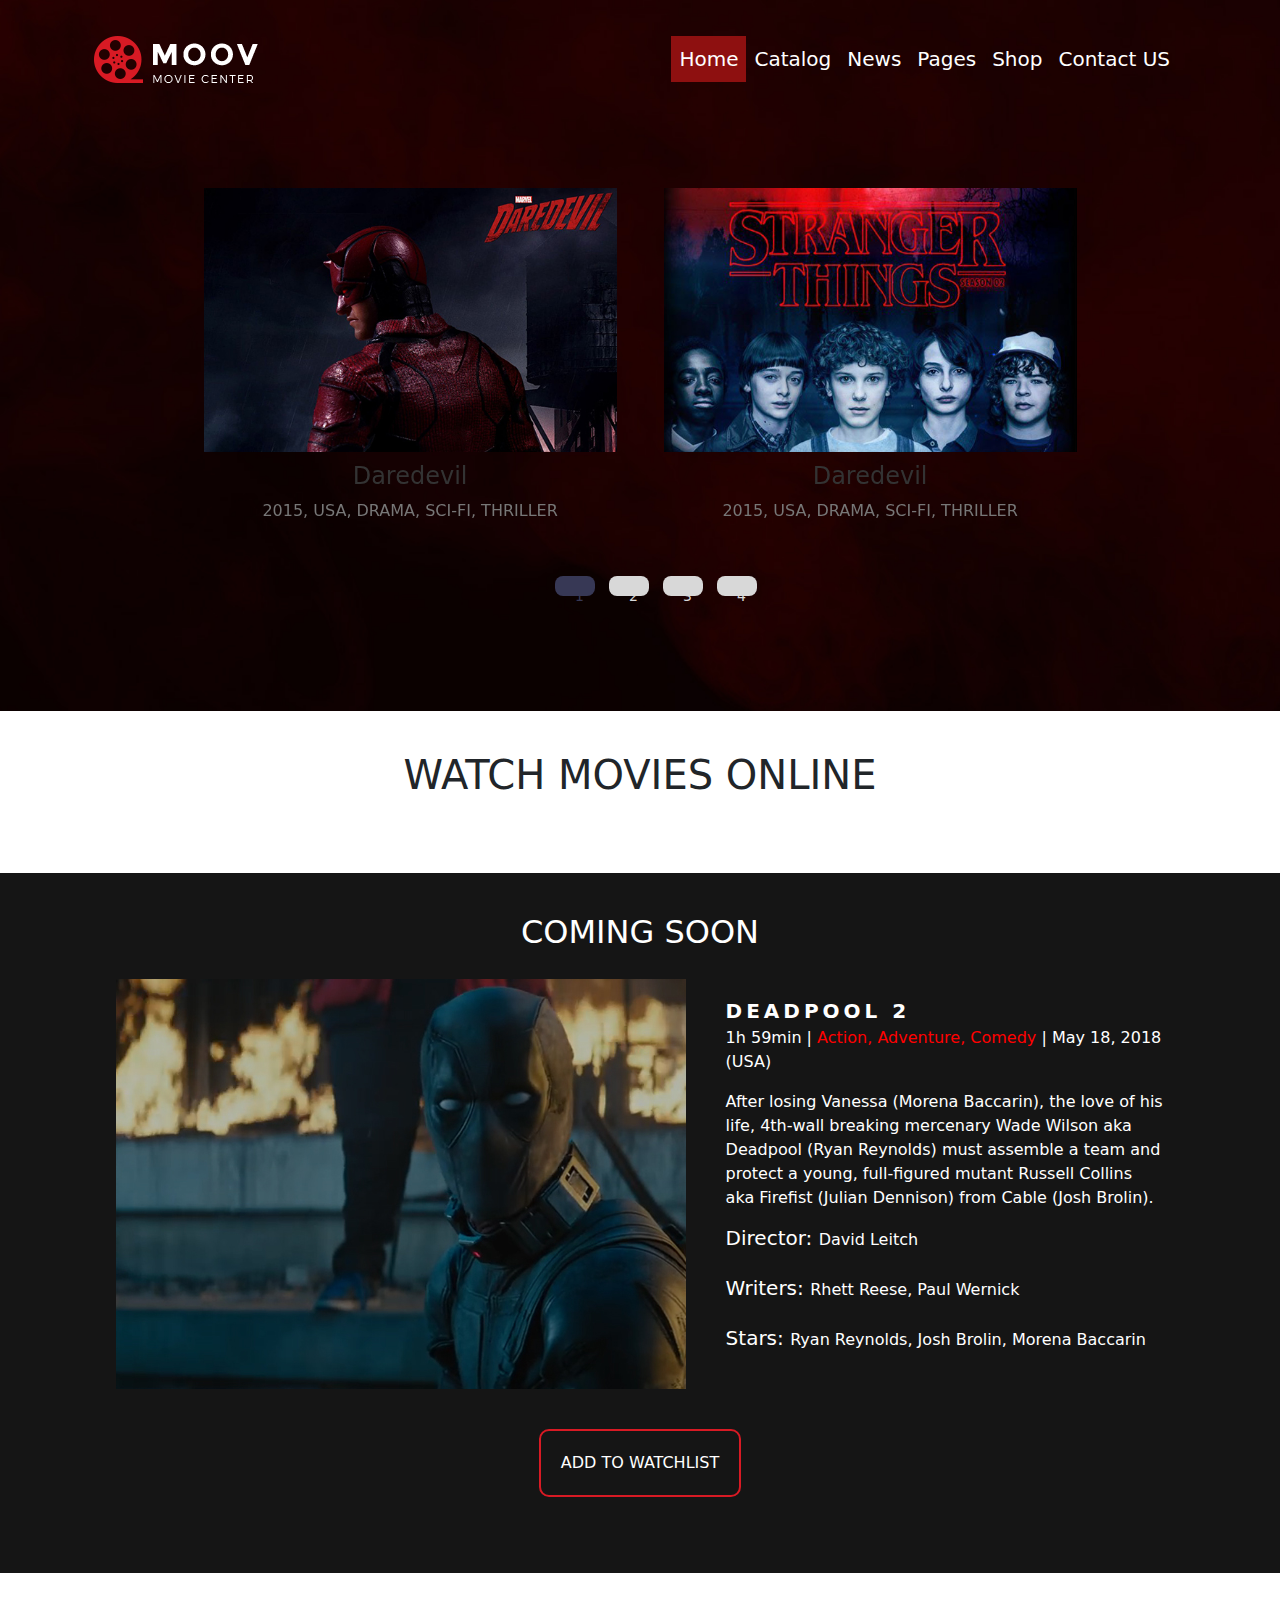
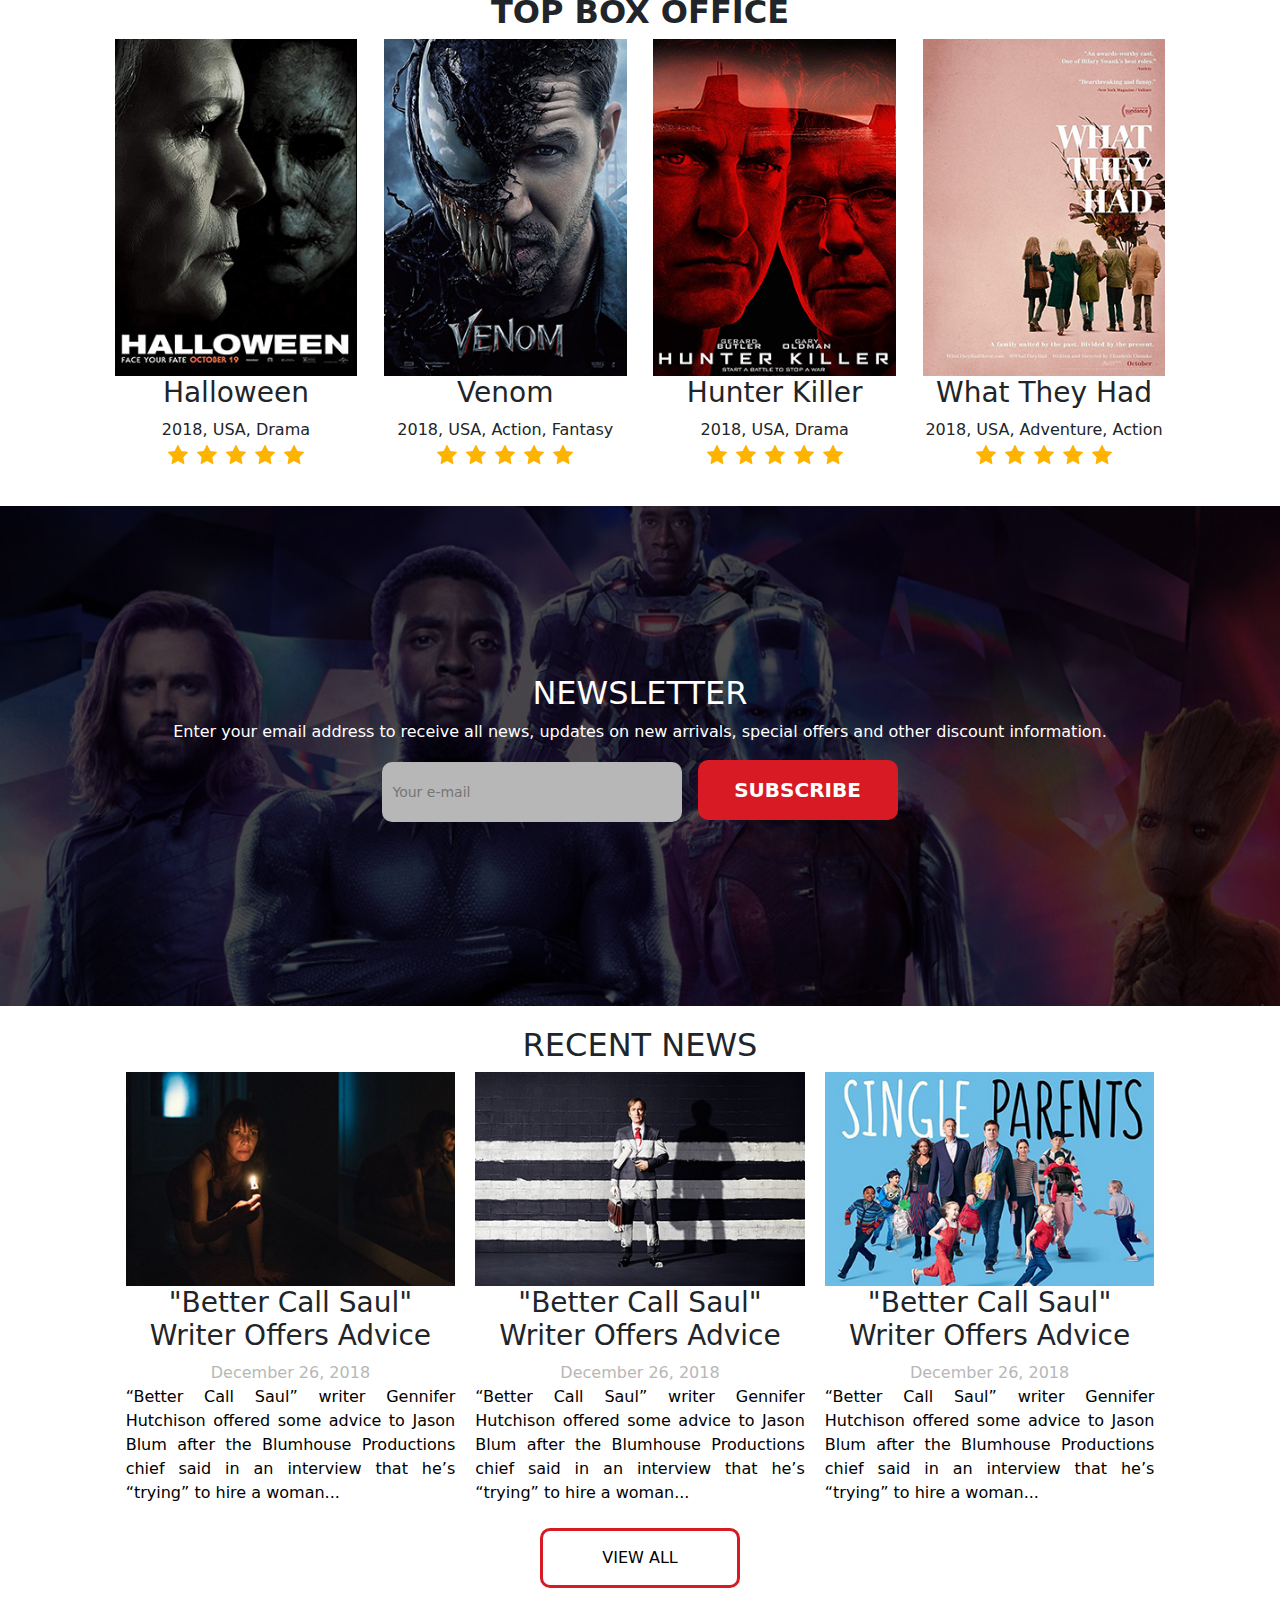
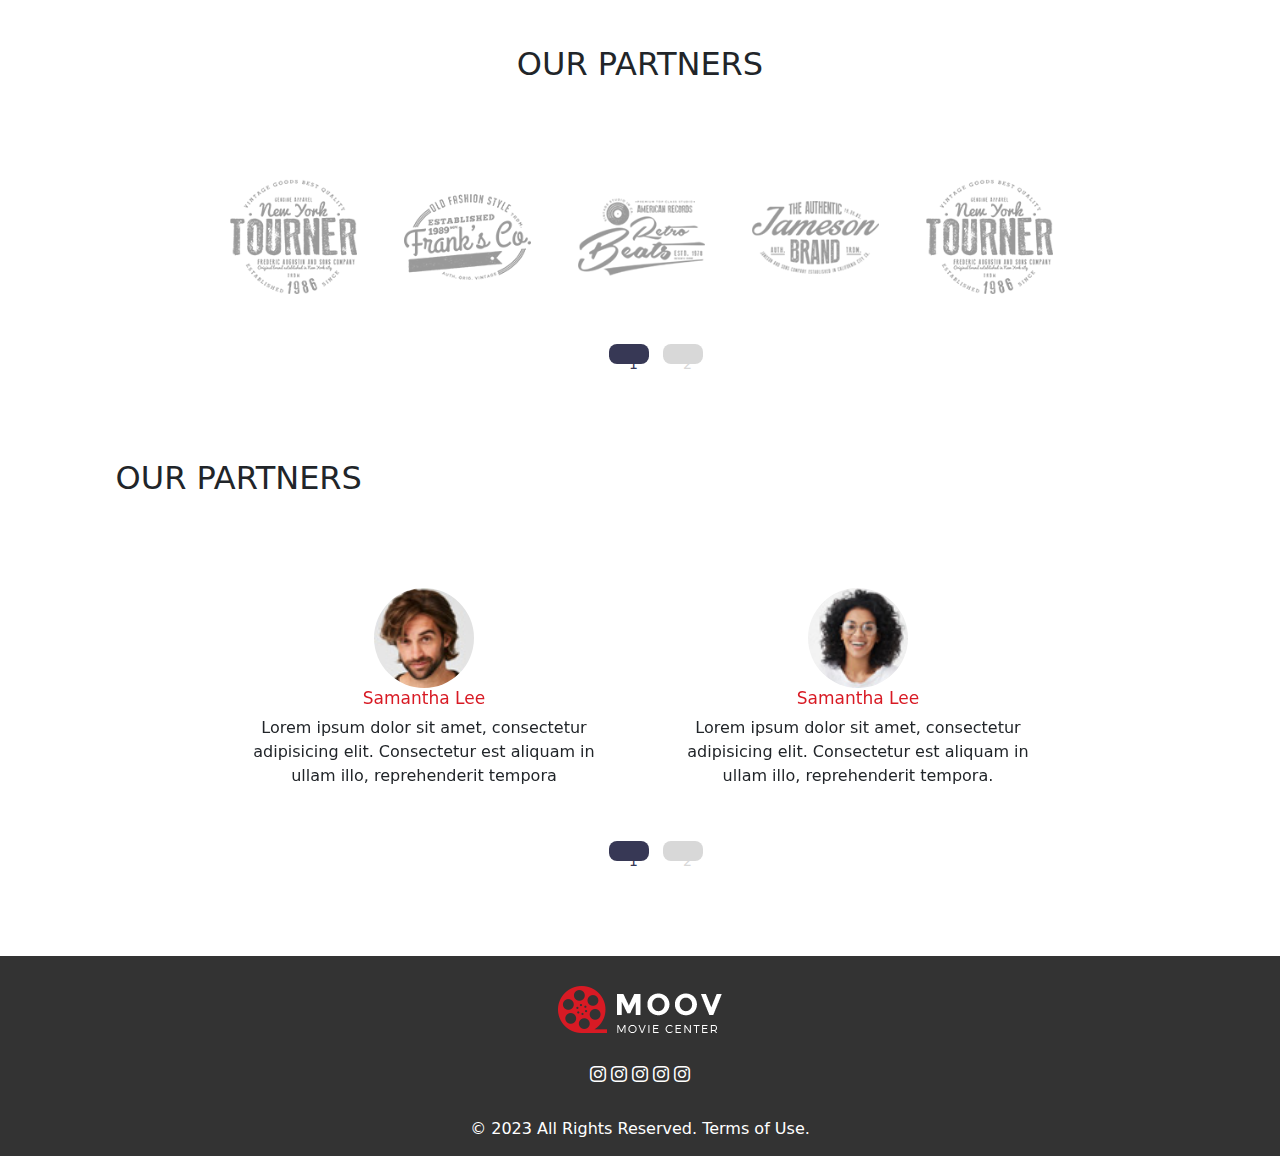
<file: index.html>
<!DOCTYPE html>
<html lang="en">
<head>
    <meta charset="UTF-8">
    <meta name="viewport" content="width=device-width, initial-scale=1.0">
    <link rel="stylesheet" href="css/bootstrap.css">
    <link rel="stylesheet" href="css/font-awesome.min.css">
    <link rel="stylesheet" href="https://cdn.jsdelivr.net/npm/bootstrap-icons@1.10.5/font/bootstrap-icons.css">
    <link rel="stylesheet" href="css/style.css">
    <title>Projeto filmes</title>
</head>
<body>
    <header class="header">
        <div class="container">
            <nav class="navbar navbar-expand-lg ">
                <div class="container-fluid">
                  <a style="color: white;" class="navbar-brand" href="#"><img src="images/logo-default.png" alt="" srcset=""></a>
                  <button class="navbar-toggler" type="button" data-bs-toggle="collapse" data-bs-target="#navbarNav" aria-controls="navbarNav" aria-expanded="false" aria-label="Toggle navigation">
                    <span style="color: white;" class="navbar-toggler-icon"></span>
                  </button>
                  <div class="collapse navbar-collapse justify-content-end m-lg-2" id="navbarNav">
                    <ul class="navbar-nav justify-content-center text-center">
                      <li class="nav-item">
                        <a style="background-color: rgb(142, 16, 16); font-size: 20px; color: white;"class="nav-link active" aria-current="page" href="index.html">Home</a>
                      </li>
                      <li class="nav-item">
                        <a style="color: white; font-size: 20px;" class="nav-link" href="catalogo.html">Catalog</a>
                      </li>
                      <li class="nav-item">
                        <a style="color: white; font-size: 20px;" class="nav-link" href="news.html">News</a>
                      </li>
                      <li  class="nav-item">
                        <a style="color: white; font-size: 20px;" class="nav-link" href="pages.html">Pages</a>
                      </li>
                      <li  class="nav-item">
                        <a style="color: white; font-size: 20px;" class="nav-link" href="shop.html">Shop</a>
                      </li>
                      <li class="nav-item">
                        <a style="color: white; font-size: 20px;" class="nav-link" href="contact.html">Contact US</a>
                      </li>  
                    </ul>
                  </div>
                </div>
            </nav>
            <div class="slider-container">
                <div class="container-slider-single">
                    <img src="images/slider-1.jpg" alt="">
                    <h3>Daredevil</h3>
                    <p>2015, USA, DRAMA, SCI-FI, THRILLER</p>
                </div><!--container-slider-single-->
                <div class="container-slider-single">
                    <img src="images/slider-2.jpg" alt="">
                    <h3>Daredevil</h3>
                    <p>2015, USA, DRAMA, SCI-FI, THRILLER</p>
                </div><!--container-slider-single-->
                <div class="container-slider-single">
                    <img src="images/slider-3.jpg" alt="">
                    <h3>Daredevil</h3>
                    <p>2015, USA, DRAMA, SCI-FI, THRILLER</p>
                </div><!--container-slider-single-->
                <div class="container-slider-single">
                    <img src="images/slider6.jpg" alt="">
                    <h3>rrr</h3>
                    <p>2015, USA, DRAMA, SCI-FI, THRILLER</p>
                </div><!--container-slider-single-->
                <div class="container-slider-single">
                    <img src="images/slider-7.jpg" alt="">
                    <h3>Daredevil</h3>
                    <p>2015, USA, DRAMA, SCI-FI, THRILLER</p>
                </div><!--container-slider-single-->
                <div class="container-slider-single">
                    <img src="images/slider-5.jpg" alt="">
                    <h3>Daredevil</h3>
                    <p>2015, USA, DRAMA, SCI-FI, THRILLER</p>
                </div><!--container-slider-single-->
                <div class="container-slider-single">
                    <img src="images/slider-1.jpg" alt="">
                    <h3>Daredevil</h3>
                    <p>2015, USA, DRAMA, SCI-FI, THRILLER</p>
                </div><!--container-slider-single-->
                <div class="container-slider-single">
                    <img src="images/slider-2.jpg" alt="">
                    <h3>Daredevil</h3>
                    <p>2015, USA, DRAMA, SCI-FI, THRILLER</p>
                </div><!--container-slider-single-->
            </div><!---delider-container-->
        </div><!--center-->
    </header><!--header-->

    <section class="watch-movies">
        <div class="center">
            <h2>WATCH MOVIES ONLINE</h2>
            <br>
            <div class="diferenciais">
                <div class="box-diferenciais">
                     <!-- <img src="img/icon1.svg" alt="">
                    <h3>Planejamento impecável</h3>
                    <p>Conte com a Agência Bold como sua parceira no planejamento de seus projetos, conteúdos, campanhas, estratégias. Nossos profissionais altamente qualificados estão preparados para qualquer desafio.</p>   -->
                </div>
                <div class="box-diferenciais">
                     <!-- <img src="img/icon1.svg" alt="">
                    <h3>Planejamento impecável</h3>
                    <p>Conte com a Agência Bold como sua parceira no planejamento de seus projetos, conteúdos, campanhas, estratégias. Nossos profissionais altamente qualificados estão preparados para qualquer desafio.</p>   -->
                </div>
                <div class="box-diferenciais">
                     <!-- <img src="img/icon1.svg" alt="">
                    <h3>Planejamento impecável</h3>
                    <p>Conte com a Agência Bold como sua parceira no planejamento de seus projetos, conteúdos, campanhas, estratégias. Nossos profissionais altamente qualificados estão preparados para qualquer desafio.</p>   -->
                </div>
            </div>
        </div>
    </section><!--porque-nos-->

    <section class="bg-comming">
        <h2>COMING SOON</h2>
        <div class="center">
                <div class="img-movie">
                    <img src="images/deadpool-img.jpg" alt="">
                </div><!--img-movie-->
                 <div class="text-movie">
                    <strong>DEADPOOL 2</strong>
                    <p>1h 59min | <span>Action, Adventure, Comedy </span> | May 18, 2018 (USA)</p>
                    <p>After losing Vanessa (Morena Baccarin), the love of his life, 4th-wall breaking mercenary Wade Wilson aka Deadpool (Ryan Reynolds) must assemble a team and protect a young, full-figured mutant Russell Collins aka Firefist (Julian Dennison) from Cable (Josh Brolin).</->
                    <h5>Director: </h5><h6>David Leitch</h6><br><br>
                    <h5>Writers: </h5> <h6>Rhett Reese, Paul Wernick</h6><br><br>
                    <h5>Stars: </h5> <h6>Ryan Reynolds, Josh Brolin, Morena Baccarin</h6>
                </div><!--text-movie-->
        </div><!--center-->
        <div class="button">
            <input type="submit" value="ADD TO WATCHLIST">
        </div><!--button-->
        
    </section><!--bg-comming-->

    <section class="top-box">
        <div class="center">
            <h2>TOP BOX OFFICE</h2>
            <div class="movies2">
                <div class="movie2-single">
                    <img src="images/halloween.jpg" alt="">
                    <h3>Halloween</h3>
                    <span>2018, USA, Drama</span>
                    <img src="images/RATE.svg" alt="">
                </div><!--movies2-single-->
                <div class="movie2-single">
                    <img src="images/venom.jpg" alt="">
                    <h3>Venom</h3>
                    <span>2018, USA, Action, Fantasy</span>
                    <img src="images/RATE.svg" alt="">
                </div><!--movies2-single-->
                <div class="movie2-single">
                    <img src="images/hunter-killer.jpg" alt="">
                    <h3>Hunter Killer</h3>
                    <span>2018, USA, Drama</span>
                    <img src="images/RATE.svg" alt="">
                </div><!--movies2-single-->
                <div class="movie2-single">
                    <img src="images/what-they-had.jpg" alt="">
                    <h3>What They Had</h3>
                    <span>2018, USA, Adventure, Action</span>
                    <img src="images/RATE.svg" alt="">
                </div><!--movies2-single-->
            </div><!--movies-2-->
        </div><!--center-->
    </section><!--top-box-->

    <section class="newsletter">
        <div class="center">
            <div class="info">
                <br><br><br><br><br><br><br>
                <h2>NEWSLETTER</h2>
                <P>Enter your email address to receive all news, updates on new arrivals, special offers and other discount information.</P>
                <input type="text" placeholder="Your e-mail">
                <input type="submit" value="SUBSCRIBE">
            </div><!--info-->
        </div><!--center-->
    </section><!--NEWSLETTER-->

    <section class="recent-news">
        <div class="center">
            <div class="title">
                <h2>RECENT NEWS</h2>
            </div><!--title-->
            <div class="news-container">
                <div class="news-container-single">
                    <img src="images/index-111.jpg" alt="">
                    <h3>"Better Call Saul" Writer Offers Advice</h3>
                    <span>December 26, 2018</span>
                    <p>“Better Call Saul” writer Gennifer Hutchison offered some advice to Jason Blum after the Blumhouse Productions chief said in an interview that he’s “trying” to hire a woman...</p>
                </div><!--news-container-single-->
                <div class="news-container-single">
                    <img src="images/index-8.jpg" alt="">
                    <h3>"Better Call Saul" Writer Offers Advice</h3>
                    <span>December 26, 2018</span>
                    <p>“Better Call Saul” writer Gennifer Hutchison offered some advice to Jason Blum after the Blumhouse Productions chief said in an interview that he’s “trying” to hire a woman...</p>
                </div><!--news-container-single-->
                <div class="news-container-single">
                    <img src="images/index-9.jpg" alt="">
                    <h3>"Better Call Saul" Writer Offers Advice</h3>
                    <span>December 26, 2018</span>
                    <p>“Better Call Saul” writer Gennifer Hutchison offered some advice to Jason Blum after the Blumhouse Productions chief said in an interview that he’s “trying” to hire a woman...</p>
                </div><!--news-container-single-->
            </div><!--news-container-->

            <div class="btn">
                <input type="submit" value="VIEW ALL">
            </div><!--btn-->
        </div><!--center-->
    </section><!--recent-news-->

    <section class="partner">
        <div class="center">
                <h2>OUR PARTNERS</h2>
            <div class="slider-container1">
                <div class="container-slider-single1">
                    <img src="images/partner-1.png" alt="">
                </div><!--container-slider-single-->
                <div class="container-slider-single1">
                    <img src="images/partner-2.png" alt="">
                </div><!--container-slider-single-->
                <div class="container-slider-single"1>
                    <img src="images/partner-4.png" alt="">
                </div><!--container-slider-single-->
                <div class="container-slider-single1">
                    <img src="images/partner-5.png" alt="">
                </div><!--container-slider-single-->
                <div class="container-slider-single1">
                    <img src="images/partner-1.png" alt="">
                </div><!--container-slider-single-->
                <div class="container-slider-single1">
                    <img src="images/partner-2.png" alt="">
                </div><!--container-slider-single-->
                <div class="container-slider-single1">
                    <img src="images/partner-1.png" alt="">
                </div><!--container-slider-single-->
                <div class="container-slider-single1">
                    <img src="images/partner-2.png" alt="">
                </div><!--container-slider-single-->
            </div><!---delider-container-->
        </div><!--center-->
    </section><!--partner-->

    <section class="depoimentos">
        <div class="center">
                <h2>OUR PARTNERS</h2>
            <div class="slider-container2">
                <div class="container-slider-single2">
                    <img src="images/index-16.jpg" alt="">
                    <h2>Samantha Lee</h2>
                    <p>Lorem ipsum dolor sit amet, consectetur adipisicing elit. Consectetur est aliquam in ullam illo, 
                        reprehenderit tempora</p>
                </div><!--container-slider-single-->
                <div class="container-slider-single2">
                    <img src="images/index-18.jpg" alt="">
                    <h2>Samantha Lee</h2>
                    <p>Lorem ipsum dolor sit amet, consectetur adipisicing elit. Consectetur est aliquam in ullam illo, 
                        reprehenderit tempora.</p>               
                </div><!--container-slider-single-->
                <div class="container-slider-single2">
                    <img src="images/index-18.jpg" alt="">
                    <h2>Samantha Lee</h2>
                    <p>Lorem ipsum dolor sit amet, consectetur adipisicing elit. Consectetur est aliquam in ullam illo, 
                        reprehenderit tempora. </p>               
                </div><!--container-slider-single-->
                <div class="container-slider-single2">
                    <img src="images/index-16.jpg" alt="">
                    <h2>Samantha Lee</h2>
                    <p>Lorem ipsum dolor sit amet, consectetur adipisicing elit. Consectetur est aliquam in ullam illo, 
                        reprehenderit tempora. </p>               
                </div><!--container-slider-single-->
            </div><!---delider-container-->
        </div><!--center-->
    </section><!--partner-->

    <footer class="footer">
        <div class="center">
            <img src="images/logo-default.png" alt="">
            <div class="socials">
                <i class="bi bi-instagram"></i>
                <i class="bi bi-instagram"></i>
                <i class="bi bi-instagram"></i>
                <i class="bi bi-instagram"></i>
                 <i class="bi bi-instagram"></i>
            </div><!--socials-->
            <p>© 2023 All Rights Reserved. Terms of Use.</p>
        </div><!--center-->
    </footer><!--footer-->

    
<script src="js/script.js"></script>
<script src="js/bootstrap.js"></script>
<script src="js/jquery-3.4.1.min.js"></script>
<script src="js/slick.min.js"></script>
<script>
  $(document).ready(function(){
    $('.slider-container2').slick({
        arrows: true,
        dots: true,
        autoplay: true,
        autoplaySpeed: 3000,
        slidesToShow: 2,  /* Mostrar 3 slides lado a lado */
        slidesToScroll: 2, /* Navegar de 3 em 3 slides */
        responsive: [{
            breakpoint: 850,
            settings: {
                slidesToShow: 1,
                slidesToScroll: 1
            }
        }]
    });
    $('.slider-container1').slick({
        arrows: true,
        dots: true,
        autoplay: true,
        autoplaySpeed: 3000,
        slidesToShow: 5,  /* Mostrar 3 slides lado a lado */
        slidesToScroll: 5, /* Navegar de 3 em 3 slides */
        responsive: [{
            breakpoint: 850,
            settings: {
                slidesToShow: 1,
                slidesToScroll: 1
            }
        }]
    });
    $('.slider-container').slick({
        arrows: true,
        dots: true,
        autoplay: true,
        autoplaySpeed: 3000,
        slidesToShow: 2,  /* Mostrar 3 slides lado a lado */
        slidesToScroll: 2, /* Navegar de 3 em 3 slides */
        responsive: [{
            breakpoint: 850,
            settings: {
                slidesToShow: 1,
                slidesToScroll: 1
            }
        }]
    });
   
});
</script>
</body>
</html>
</file>
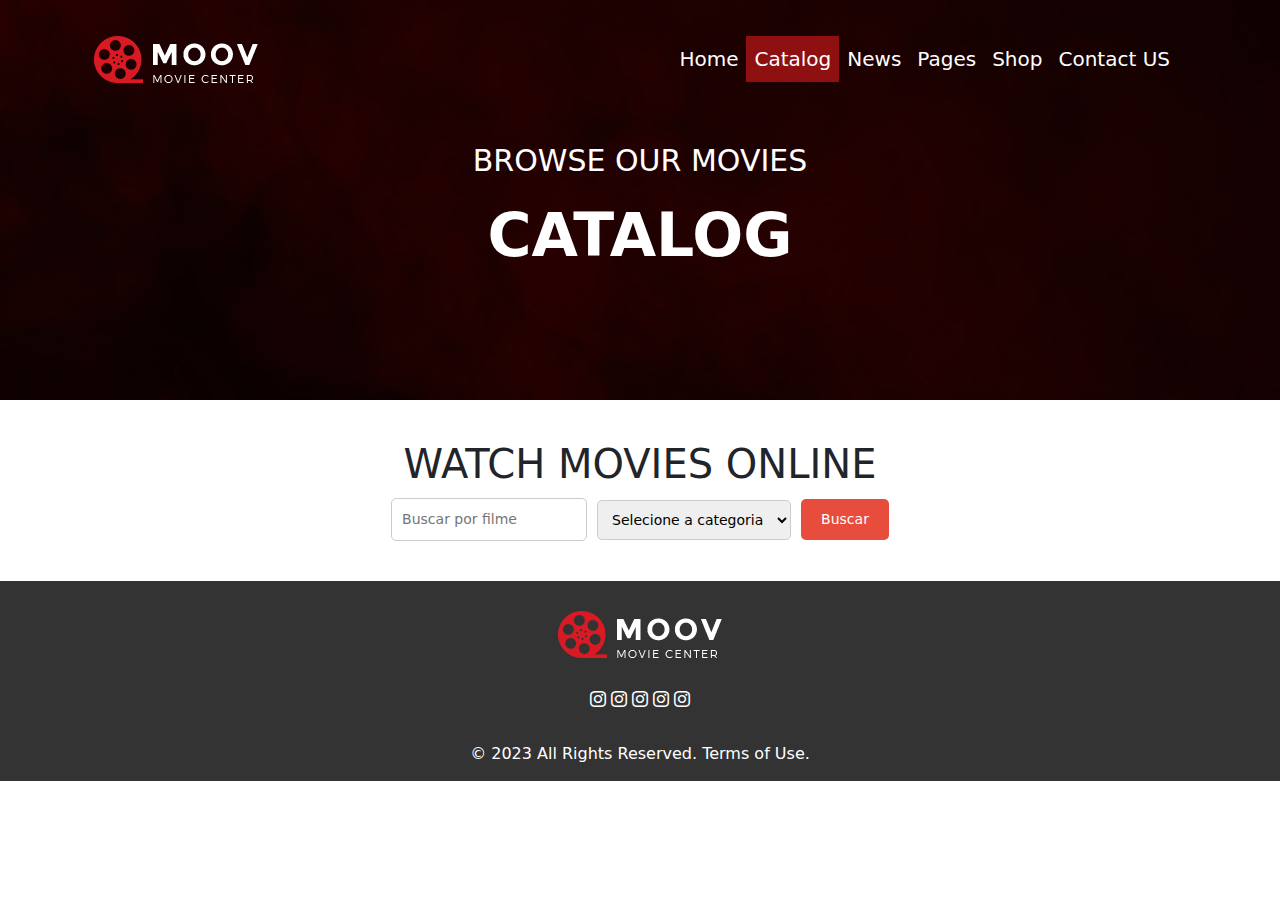
<file: catalogo.html>
<!DOCTYPE html>
<html lang="en">
<head>
    <meta charset="UTF-8">
    <meta name="viewport" content="width=device-width, initial-scale=1.0">
    <link rel="stylesheet" href="css/bootstrap.css">
    <link rel="stylesheet" href="css/font-awesome.min.css">
    <link rel="stylesheet" href="https://cdn.jsdelivr.net/npm/bootstrap-icons@1.10.5/font/bootstrap-icons.css">
    <link rel="stylesheet" href="css/style.css">
    <title>Catalogo</title>
</head>
<body>
    <header class="header-catalog">
        <div class="container">
          <nav class="navbar navbar-expand-lg ">
            <div class="container-fluid">
              <a style="color: white;" class="navbar-brand" href="#"><img src="images/logo-default.png" alt="" srcset=""></a>
              <button class="navbar-toggler" type="button" data-bs-toggle="collapse" data-bs-target="#navbarNav" aria-controls="navbarNav" aria-expanded="false" aria-label="Toggle navigation">
                <span style="color: white;" class="navbar-toggler-icon"></span>
              </button>
              <div class="collapse navbar-collapse justify-content-end m-lg-2" id="navbarNav">
                <ul class="navbar-nav justify-content-center text-center">
                  <li class="nav-item">
                    <a style="color: white; font-size: 20px;" class="nav-link active" aria-current="page" href="index.html">Home</a>
                  </li>
                  <li class="nav-item">
                    <a style="background-color: rgb(142, 16, 16); font-size: 20px; color: white;" class="nav-link" href="">Catalog</a>
                  </li>
                  <li class="nav-item">
                    <a style="color: white; font-size: 20px;" class="nav-link" href="news.html">News</a>
                  </li>
                  <li  class="nav-item">
                    <a style="color: white; font-size: 20px;" class="nav-link" href="pages.html">Pages</a>
                  </li>
                  <li  class="nav-item">
                    <a style="color: white; font-size: 20px;" class="nav-link" href="shop.html">Shop</a>
                  </li>
                  <li class="nav-item">
                    <a style="color: white; font-size: 20px;" class="nav-link" href="contact.html">Contact US</a>
                  </li>  
                </ul>
              </div>
            </div>
        </nav>
             <div class="middle-banner">
                <p>BROWSE OUR MOVIES</p>
               <h2>CATALOG</h2>
            </div><!--middle-baner-->
        </div><!--center-->
    </header><!--header-->

    <section class="porque-nos">
        <div class="center">
            <h2>WATCH MOVIES ONLINE</h2>
            <form>
                <input type="text" name="search" placeholder="Buscar por filme">
                <select name="category">
                  <option value="">Selecione a categoria</option>
                  <option value="acao">Ação</option>
                  <option value="aventura">Aventura</option>
                  <option value="comedia">Comédia</option>
                  <!-- Adicione mais opções de categoria conforme necessário -->
                </select>
                <button type="submit">Buscar</button>
              </form>
            <div class="diferenciais">
                <div class="box-diferenciais">
                    <!-- <img src="img/icon1.svg" alt="">
                    <h3>Planejamento impecável</h3>
                    <p>Conte com a Agência Bold como sua parceira no planejamento de seus projetos, conteúdos, campanhas, estratégias. Nossos profissionais altamente qualificados estão preparados para qualquer desafio.</p>  -->
                </div>
                <div class="box-diferenciais">
                    <!-- <img src="img/icon1.svg" alt="">
                    <h3>Planejamento impecável</h3>
                    <p>Conte com a Agência Bold como sua parceira no planejamento de seus projetos, conteúdos, campanhas, estratégias. Nossos profissionais altamente qualificados estão preparados para qualquer desafio.</p>  -->
                </div>
                <div class="box-diferenciais">
                    <!-- <img src="img/icon1.svg" alt="">
                    <h3>Planejamento impecável</h3>
                    <p>Conte com a Agência Bold como sua parceira no planejamento de seus projetos, conteúdos, campanhas, estratégias. Nossos profissionais altamente qualificados estão preparados para qualquer desafio.</p>  -->
                </div>
            </div>
        </div>
    </section><!--porque-nos-->

    <footer class="footer">
      <div class="center">
          <img src="images/logo-default.png" alt="">
          <div class="socials">
              <i class="bi bi-instagram"></i>
              <i class="bi bi-instagram"></i>
              <i class="bi bi-instagram"></i>
              <i class="bi bi-instagram"></i>
               <i class="bi bi-instagram"></i>
          </div><!--socials-->
          <p>© 2023 All Rights Reserved. Terms of Use.</p>
      </div><!--center-->
  </footer><!--footer-->
    <script src="js/script.js"></script>
    <script src="js/bootstrap.js"></script>
    <script src="js/jquery-3.4.1.min.js"></script>
    <script src="js/slick.min.js"></script>
    <script>

    </script>
</body>
</html>
</file>
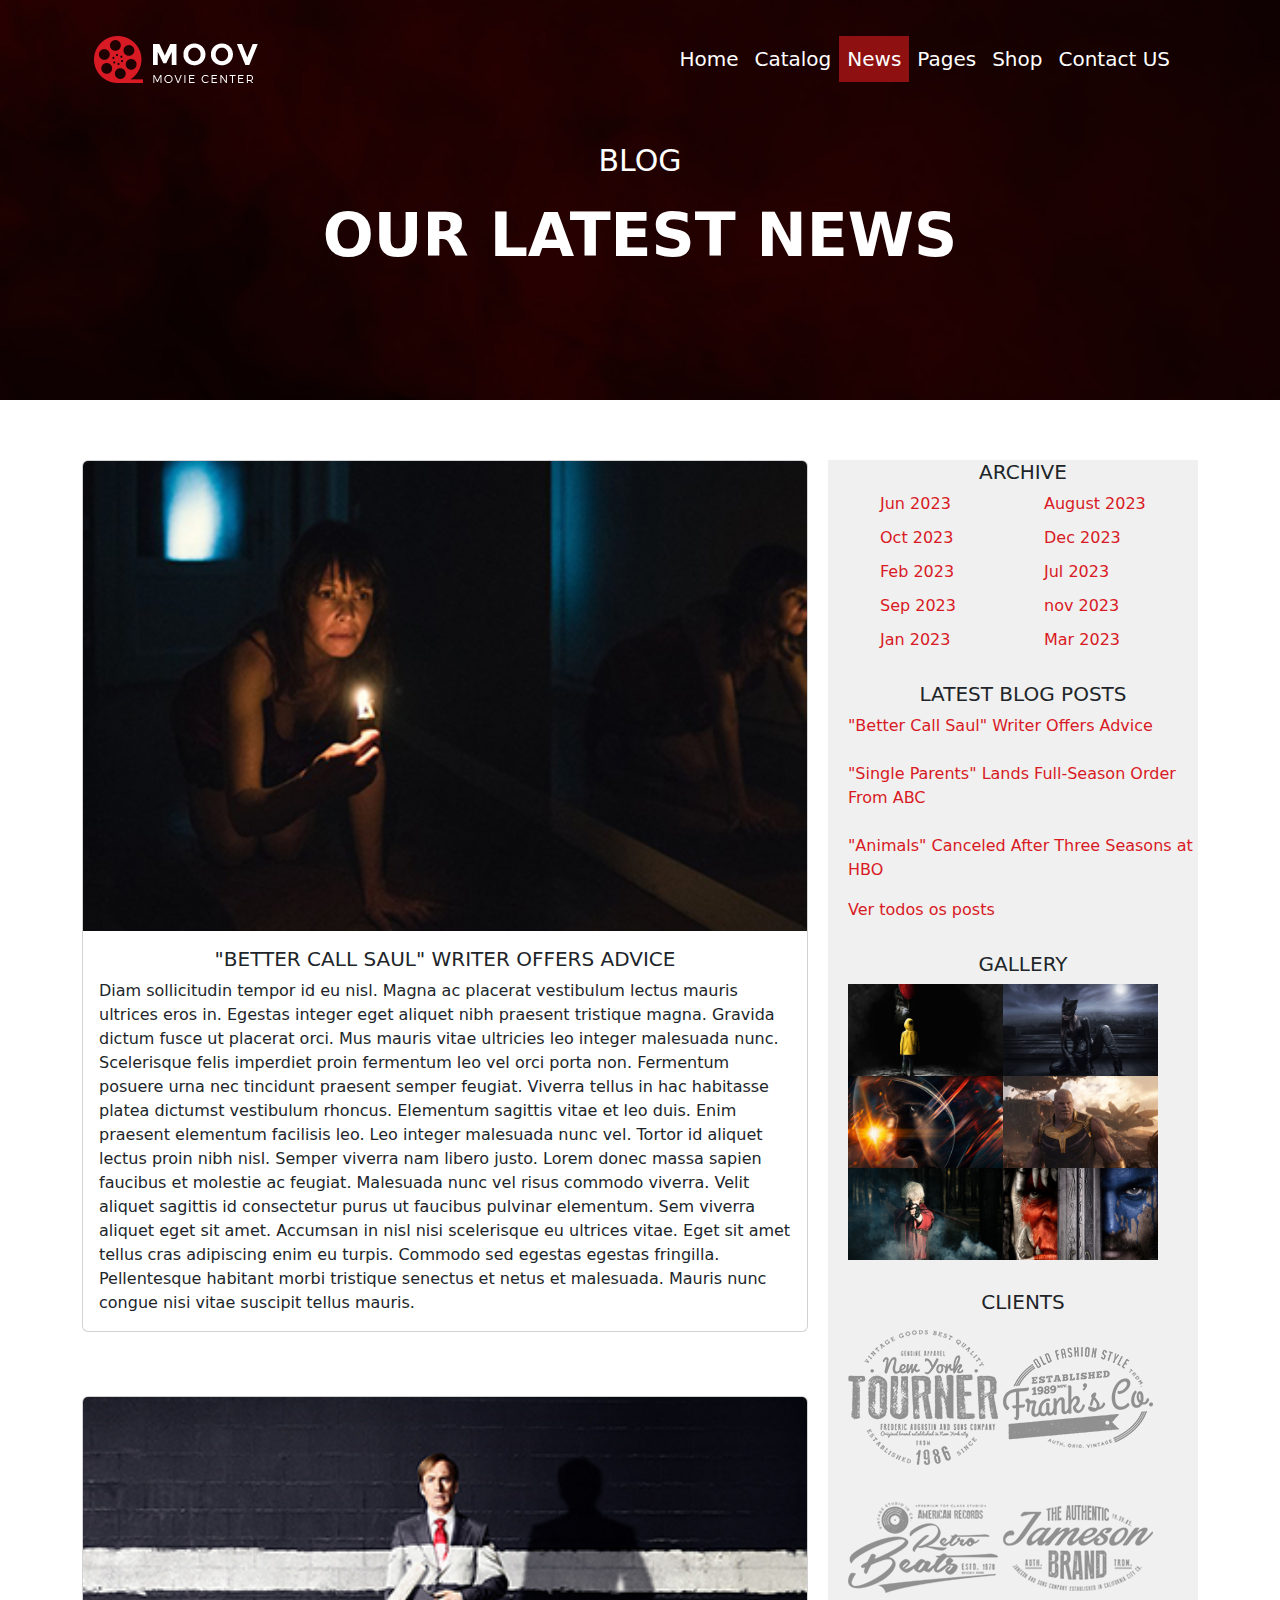
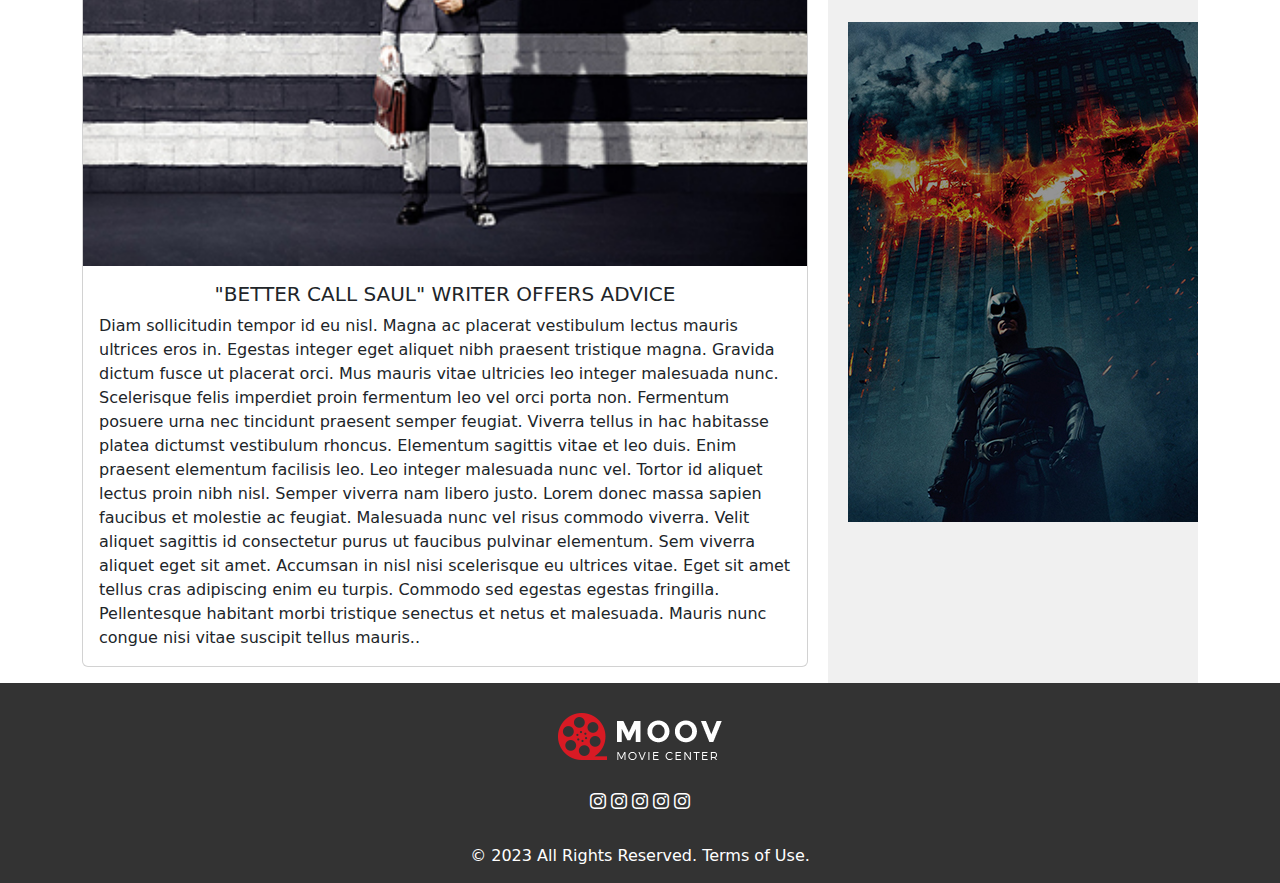
<file: news.html>
<!DOCTYPE html>
<html lang="en">
<head>
    <meta charset="UTF-8">
    <meta name="viewport" content="width=device-width, initial-scale=1.0">
    <link rel="stylesheet" href="css/bootstrap.css">
    <link rel="stylesheet" href="css/font-awesome.min.css">
    <link rel="stylesheet" href="https://cdn.jsdelivr.net/npm/bootstrap-icons@1.10.5/font/bootstrap-icons.css">
    <link rel="stylesheet" href="css/style.css">
    <title>News</title>
</head>
<body>
    <header class="header-news">
        <div class="container">
          <nav class="navbar navbar-expand-lg ">
            <div class="container-fluid">
              <a style="color: white;" class="navbar-brand" href="#"><img src="images/logo-default.png" alt="" srcset=""></a>
              <button class="navbar-toggler" type="button" data-bs-toggle="collapse" data-bs-target="#navbarNav" aria-controls="navbarNav" aria-expanded="false" aria-label="Toggle navigation">
                <span style="color: white;" class="navbar-toggler-icon"></span>
              </button>
              <div class="collapse navbar-collapse justify-content-end m-lg-2" id="navbarNav">
                <ul class="navbar-nav justify-content-center text-center">
                  <li class="nav-item">
                    <a style="color: white; font-size: 20px;" class="nav-link active" aria-current="page" href="index.html">Home</a>
                  </li>
                  <li class="nav-item">
                    <a style="color: white; font-size: 20px;" class="nav-link" href="catalogo.html">Catalog</a>
                  </li>
                  <li class="nav-item">
                    <a style="background-color: rgb(142, 16, 16); font-size: 20px; color: white;" class="nav-link" href="news.html">News</a>
                  </li>
                  <li  class="nav-item">
                    <a style="color: white; font-size: 20px;" class="nav-link" href="pages.html">Pages</a>
                  </li>
                  <li  class="nav-item">
                    <a style="color: white; font-size: 20px;" class="nav-link" href="shop.html">Shop</a>
                  </li>
                  <li class="nav-item">
                    <a style="color: white; font-size: 20px;" class="nav-link" href="contact.html">Contact US</a>
                  </li>  
                </ul>
              </div>
            </div>
        </nav>
            <div class="middle-banner">
                <p>BLOG</p>
               <h2>OUR LATEST NEWS</h2>
            </div><!--middle-baner-->
        </div><!--center-->
    </header><!--header-->

  <section style="margin-top: 60px;" class="news-sections">
    <div class="container">
        <div class="content-wrapper">
            <div class="main-content">
                <div class="card mb-3" >
                    <img src="images/index-10.jpg" class="card-img-top" alt="...">
                    <div class="card-body">
                      <h2 style="font-size: 20px; text-align: center;">"BETTER CALL SAUL" WRITER OFFERS ADVICE</h2>
                        <p class="card-text">Diam sollicitudin tempor id eu nisl. Magna ac placerat vestibulum lectus mauris ultrices eros in. Egestas integer eget aliquet nibh praesent tristique magna. Gravida dictum fusce ut placerat orci. Mus mauris vitae ultricies leo integer malesuada nunc. Scelerisque felis imperdiet proin fermentum leo vel orci porta non. Fermentum posuere urna nec tincidunt praesent semper feugiat. Viverra tellus in hac habitasse platea dictumst vestibulum rhoncus.
                            Elementum sagittis vitae et leo duis. Enim praesent elementum facilisis leo. Leo integer malesuada nunc vel. Tortor id aliquet lectus proin nibh nisl. Semper viverra nam libero justo. Lorem donec massa sapien faucibus et molestie ac feugiat. Malesuada nunc vel risus commodo viverra. Velit aliquet sagittis id consectetur purus ut faucibus pulvinar elementum. Sem viverra aliquet eget sit amet. Accumsan in nisl nisi scelerisque eu ultrices vitae. Eget sit amet tellus cras adipiscing enim eu turpis. Commodo sed egestas egestas fringilla. Pellentesque habitant morbi tristique senectus et netus et malesuada. Mauris nunc congue nisi vitae suscipit tellus mauris.</p>
                    </div>
                </div>
                <br><br>
                <div class="card mb-3" >
                    <img src="images/index-8.jpg" class="card-img-top" alt="...">
                    <div class="card-body">
                      <h2 style="font-size: 20px; text-align: center;">"BETTER CALL SAUL" WRITER OFFERS ADVICE</h2>
                        <p class="card-text">Diam sollicitudin tempor id eu nisl. Magna ac placerat vestibulum lectus mauris ultrices eros in. Egestas integer eget aliquet nibh praesent tristique magna. Gravida dictum fusce ut placerat orci. Mus mauris vitae ultricies leo integer malesuada nunc. Scelerisque felis imperdiet proin fermentum leo vel orci porta non. Fermentum posuere urna nec tincidunt praesent semper feugiat. Viverra tellus in hac habitasse platea dictumst vestibulum rhoncus.
                            Elementum sagittis vitae et leo duis. Enim praesent elementum facilisis leo. Leo integer malesuada nunc vel. Tortor id aliquet lectus proin nibh nisl. Semper viverra nam libero justo. Lorem donec massa sapien faucibus et molestie ac feugiat. Malesuada nunc vel risus commodo viverra. Velit aliquet sagittis id consectetur purus ut faucibus pulvinar elementum. Sem viverra aliquet eget sit amet. Accumsan in nisl nisi scelerisque eu ultrices vitae. Eget sit amet tellus cras adipiscing enim eu turpis. Commodo sed egestas egestas fringilla. Pellentesque habitant morbi tristique senectus et netus et malesuada. Mauris nunc congue nisi vitae suscipit tellus mauris..</p>
                    </div>
                </div>
            </div>
            <aside class="sidebar">
                <div class="sidebar-module">
                    <h4>ARCHIVE</h4>
                    <ul class="marked-list">
                    <li><a href="#">Jun 2023</a></li>
                    <li><a href="#">August 2023</a></li>
                    <li><a href="#">Oct 2023</a></li>
                    <li><a href="#">Dec 2023</a></li>
                    <li><a href="#">Feb 2023</a></li>
                    <li><a href="#">Jul 2023</a></li>
                    <li><a href="#">Sep 2023</a></li>
                    <li><a href="#">nov 2023</a></li>
                    <li><a href="#">Jan 2023</a></li>
                    <li><a href="#">Mar 2023</a></li>
                    </ul>
                </div>
                <div style="margin-top: 30px;" class="sidebar-module">
                    <h4>LATEST BLOG POSTS</h4>
                    <ul class="list-unstyled">
                    <li><a href="#">"Better Call Saul" Writer Offers Advice</a></li><br>
                    <li><a href="#">"Single Parents" Lands Full-Season Order From ABC</a></li><br>
                    <li><a href="">"Animals" Canceled After Three Seasons at HBO</a></li>
                    </ul>
                    <a class="sidebar-btn" href="#">Ver todos os posts</a>
                </div>
                <div style="margin-top: 30px;" class="sidebar-module">
                    <h4>GALLERY</h4>
                    <div class="gallery">
                        <div class="gallery-item"><img src="images/gallery-13.jpg" alt="Imagem 1"></div>
                        <div class="gallery-item"><img src="images/gallery-14.jpg" alt="Imagem 2"></div>
                        <div class="gallery-item"><img src="images/gallery-15.jpg" alt="Imagem 1"></div>
                        <div class="gallery-item"><img src="images/gallery-16.jpg" alt="Imagem 2"></div>
                        <div class="gallery-item"><img src="images/gallery-17.jpg" alt="Imagem 1"></div>
                        <div class="gallery-item"><img src="images/gallery-18.jpg" alt="Imagem 2"></div>
                    </div><!--gallery-->
                </div>
                <div style="margin-top: 30px;" class="sidebar-module">
                    <h4>CLIENTS</h4>
                    <div class="client">
                        <div class="client-item"><img src="images/partner-1.png" alt="Imagem 1"></div>
                        <div class="client-item"><img src="images/partner-2.png" alt="Imagem 2"></div>
                        <div class="client-item"><img src="images/partner-4.png" alt="Imagem 1"></div>
                        <div class="client-item"><img src="images/partner-5.png" alt="Imagem 2"></div>
                        
                    </div>
                </div>
    
                <div class="sidebar-module">
                    <a class="banner" href="#"><img src="images/banner-2.jpg" alt="Banner 350x500"></a>
                </div>
    
            </aside>
        </div>

    </div><!--cotnainer-->
  </section><!--news-secvions-->


  <footer class="footer">
    <div class="center">
        <img src="images/logo-default.png" alt="">
        <div class="socials">
            <i class="bi bi-instagram"></i>
            <i class="bi bi-instagram"></i>
            <i class="bi bi-instagram"></i>
            <i class="bi bi-instagram"></i>
             <i class="bi bi-instagram"></i>
        </div><!--socials-->
        <p>© 2023 All Rights Reserved. Terms of Use.</p>
    </div><!--center-->
</footer><!--footer-->

  <script src="js/script.js"></script>
<script src="js/bootstrap.js"></script>
<script src="js/jquery-3.4.1.min.js"></script>
<script src="js/slick.min.js"></script>
</body>
</html>
</file>
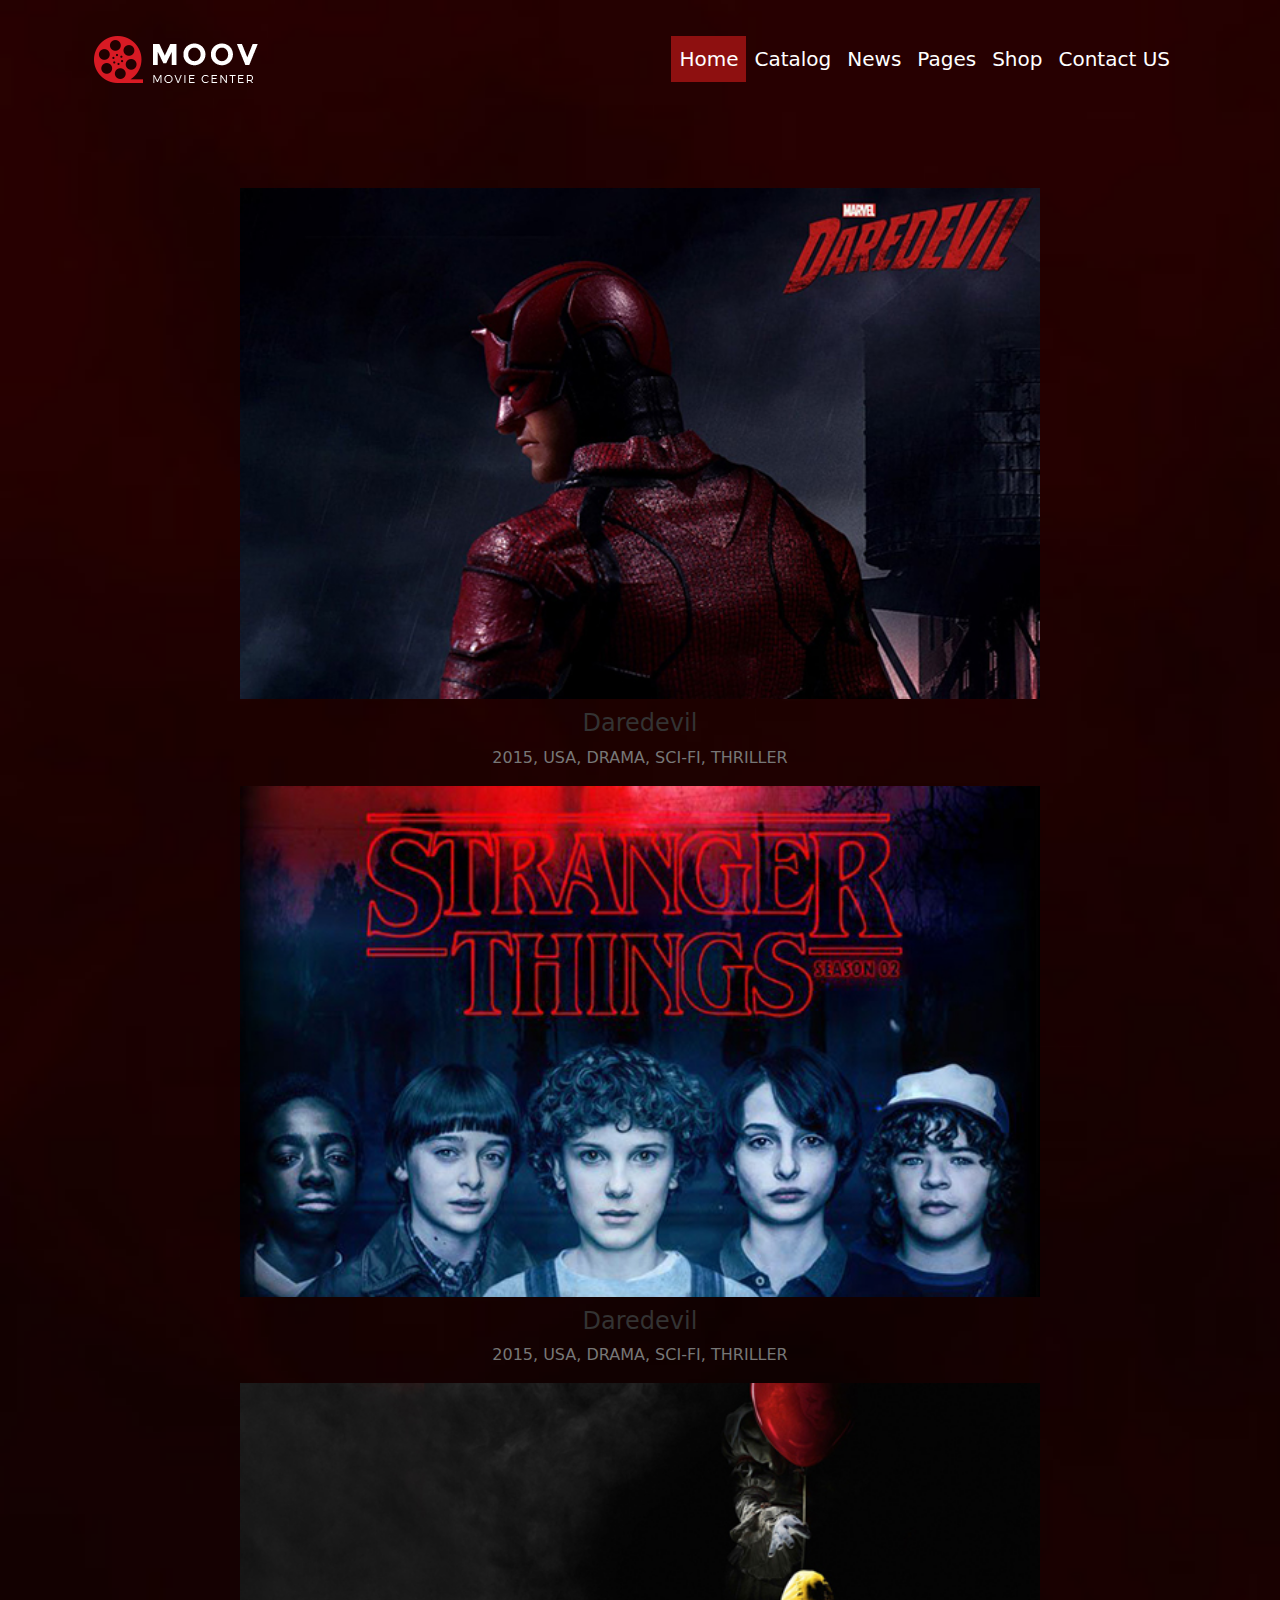
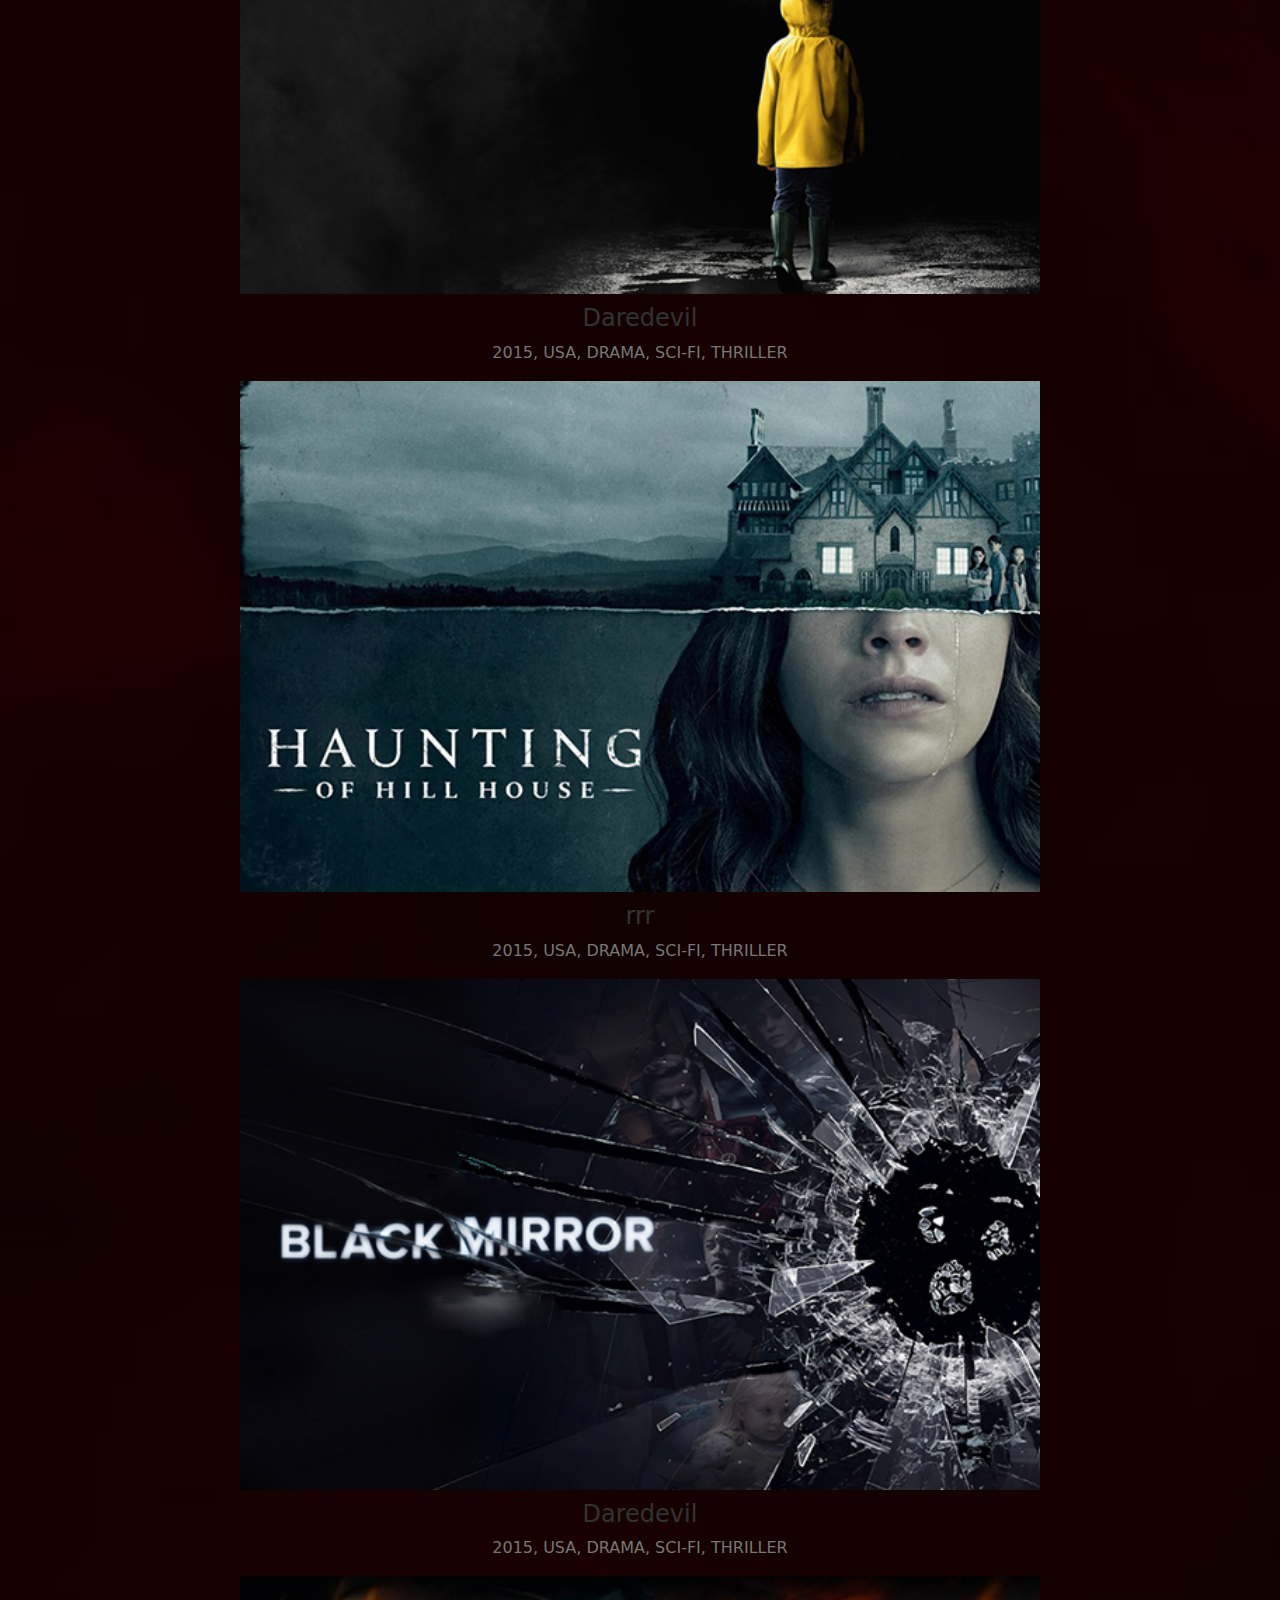
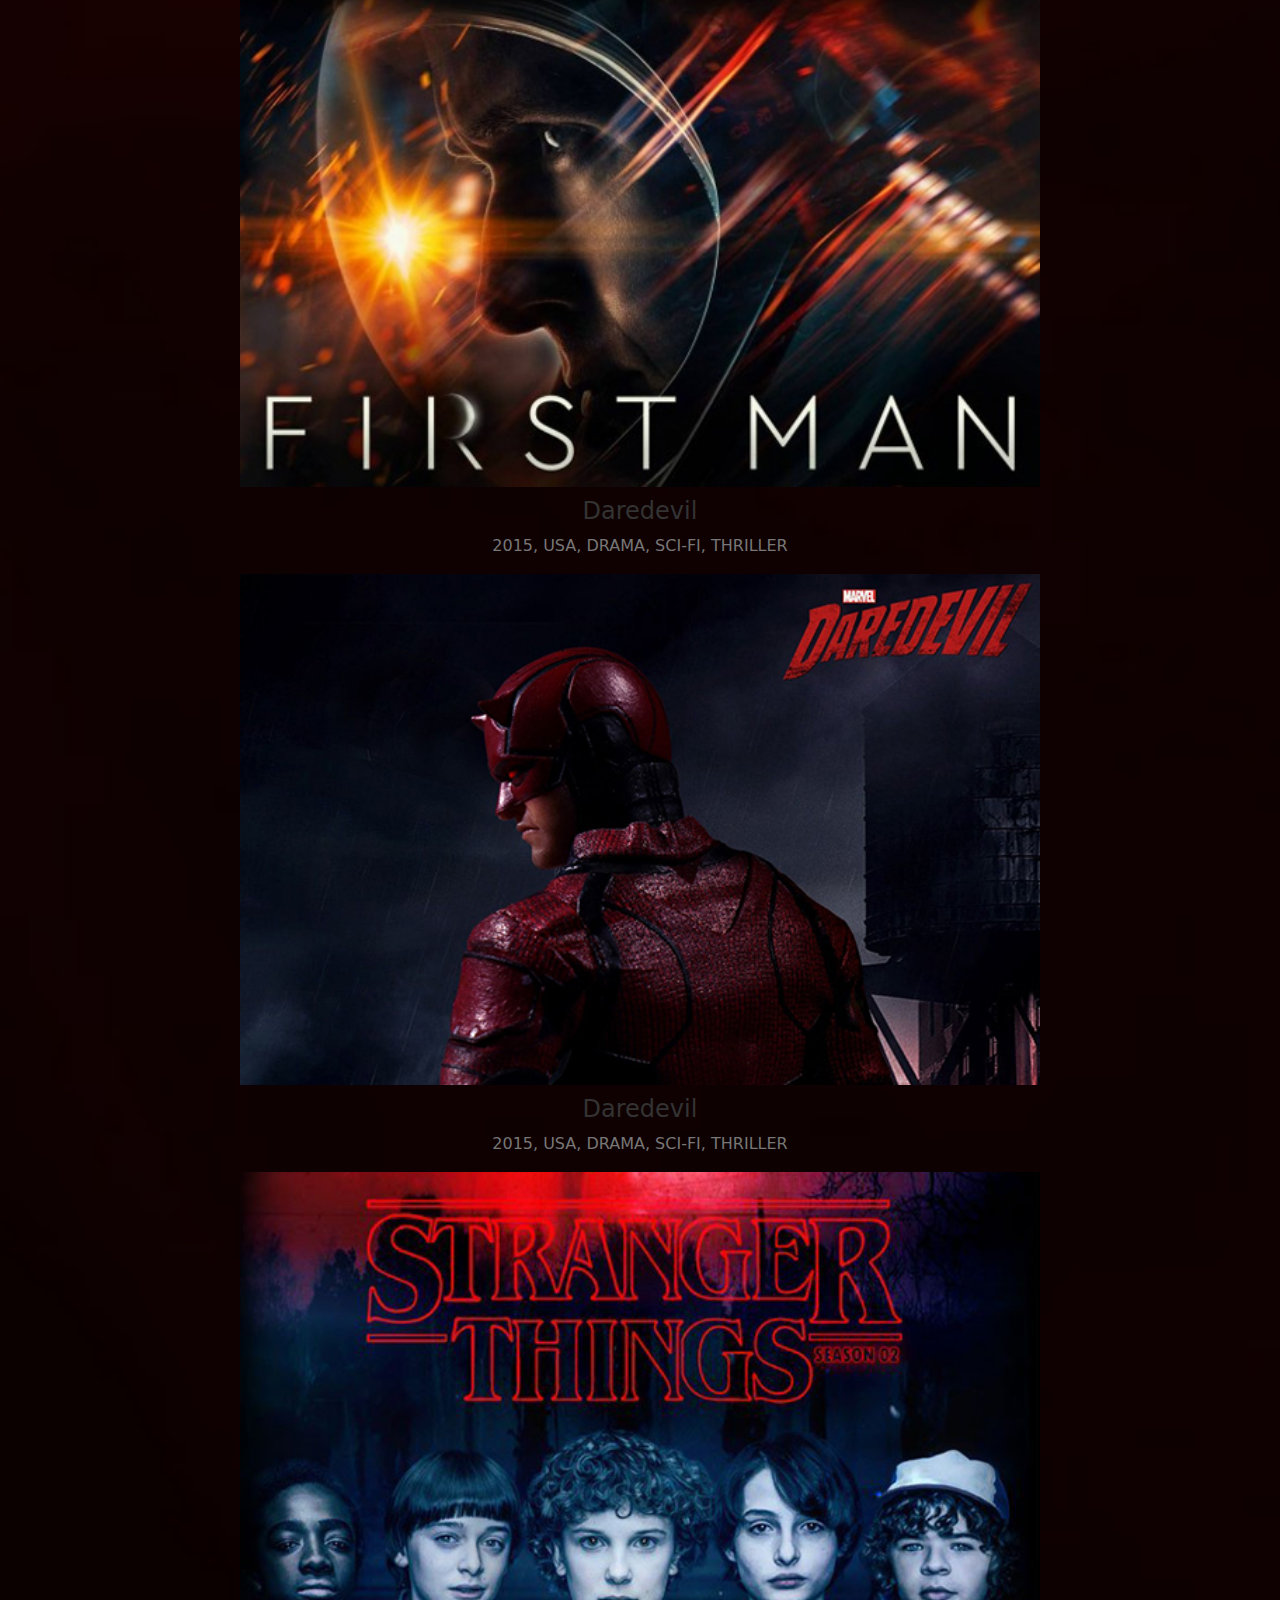
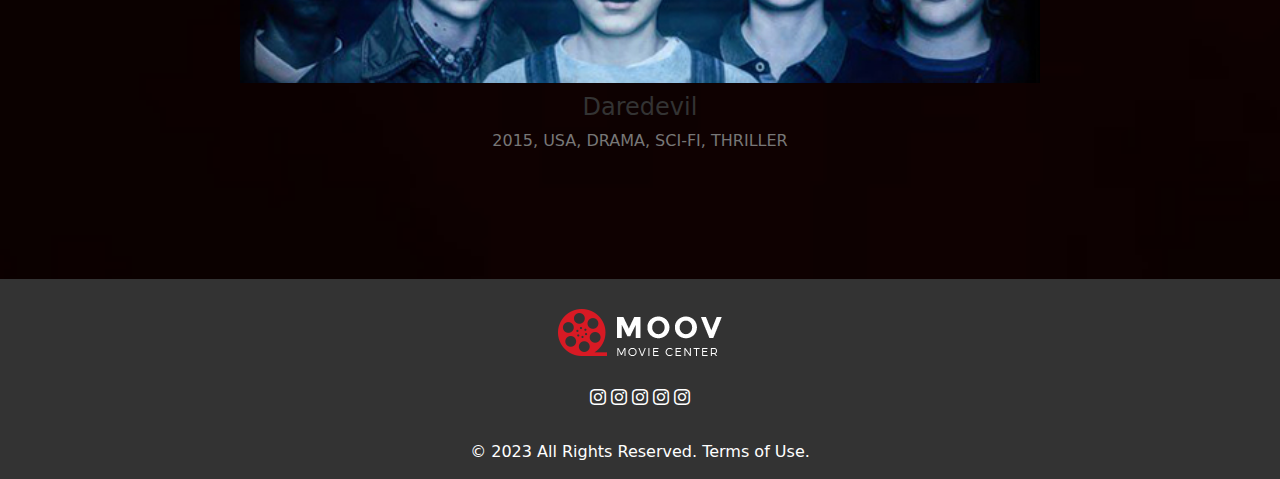
<file: pages.html>
<!DOCTYPE html>
<html lang="en">
<head>
    <meta charset="UTF-8">
    <meta name="viewport" content="width=device-width, initial-scale=1.0">
    <link rel="stylesheet" href="css/bootstrap.css">
    <link rel="stylesheet" href="css/font-awesome.min.css">
    <link rel="stylesheet" href="https://cdn.jsdelivr.net/npm/bootstrap-icons@1.10.5/font/bootstrap-icons.css">
    <link rel="stylesheet" href="css/style.css">
    <title>Services Pages</title>
</head>
<body>
    <header class="header">
        <div class="container">
            <nav class="navbar navbar-expand-lg ">
                <div class="container-fluid">
                  <a style="color: white;" class="navbar-brand" href="#"><img src="images/logo-default.png" alt="" srcset=""></a>
                  <button class="navbar-toggler" type="button" data-bs-toggle="collapse" data-bs-target="#navbarNav" aria-controls="navbarNav" aria-expanded="false" aria-label="Toggle navigation">
                    <span style="color: white;" class="navbar-toggler-icon"></span>
                  </button>
                  <div class="collapse navbar-collapse justify-content-end m-lg-2" id="navbarNav">
                    <ul class="navbar-nav justify-content-center text-center">
                      <li class="nav-item">
                        <a style="background-color: rgb(142, 16, 16); font-size: 20px; color: white;"class="nav-link active" aria-current="page" href="index.html">Home</a>
                      </li>
                      <li class="nav-item">
                        <a style="color: white; font-size: 20px;" class="nav-link" href="catalogo.html">Catalog</a>
                      </li>
                      <li class="nav-item">
                        <a style="color: white; font-size: 20px;" class="nav-link" href="news.html">News</a>
                      </li>
                      <li  class="nav-item">
                        <a style="color: white; font-size: 20px;" class="nav-link" href="pages.html">Pages</a>
                      </li>
                      <li  class="nav-item">
                        <a style="color: white; font-size: 20px;" class="nav-link" href="shop.html">Shop</a>
                      </li>
                      <li class="nav-item">
                        <a style="color: white; font-size: 20px;" class="nav-link" href="contact.html">Contact US</a>
                      </li>  
                    </ul>
                  </div>
                </div>
            </nav>
            <div class="slider-container">
                <div class="container-slider-single">
                    <img src="images/slider-1.jpg" alt="">
                    <h3>Daredevil</h3>
                    <p>2015, USA, DRAMA, SCI-FI, THRILLER</p>
                </div><!--container-slider-single-->
                <div class="container-slider-single">
                    <img src="images/slider-2.jpg" alt="">
                    <h3>Daredevil</h3>
                    <p>2015, USA, DRAMA, SCI-FI, THRILLER</p>
                </div><!--container-slider-single-->
                <div class="container-slider-single">
                    <img src="images/slider-3.jpg" alt="">
                    <h3>Daredevil</h3>
                    <p>2015, USA, DRAMA, SCI-FI, THRILLER</p>
                </div><!--container-slider-single-->
                <div class="container-slider-single">
                    <img src="images/slider6.jpg" alt="">
                    <h3>rrr</h3>
                    <p>2015, USA, DRAMA, SCI-FI, THRILLER</p>
                </div><!--container-slider-single-->
                <div class="container-slider-single">
                    <img src="images/slider-7.jpg" alt="">
                    <h3>Daredevil</h3>
                    <p>2015, USA, DRAMA, SCI-FI, THRILLER</p>
                </div><!--container-slider-single-->
                <div class="container-slider-single">
                    <img src="images/slider-5.jpg" alt="">
                    <h3>Daredevil</h3>
                    <p>2015, USA, DRAMA, SCI-FI, THRILLER</p>
                </div><!--container-slider-single-->
                <div class="container-slider-single">
                    <img src="images/slider-1.jpg" alt="">
                    <h3>Daredevil</h3>
                    <p>2015, USA, DRAMA, SCI-FI, THRILLER</p>
                </div><!--container-slider-single-->
                <div class="container-slider-single">
                    <img src="images/slider-2.jpg" alt="">
                    <h3>Daredevil</h3>
                    <p>2015, USA, DRAMA, SCI-FI, THRILLER</p>
                </div><!--container-slider-single-->
            </div><!---delider-container-->
        </div><!--center-->
    </header><!--header-->





    
    <footer class="footer">
        <div class="center">
            <img src="images/logo-default.png" alt="">
            <div class="socials">
                <i class="bi bi-instagram"></i>
                <i class="bi bi-instagram"></i>
                <i class="bi bi-instagram"></i>
                <i class="bi bi-instagram"></i>
                 <i class="bi bi-instagram"></i>
            </div><!--socials-->
            <p>© 2023 All Rights Reserved. Terms of Use.</p>
        </div><!--center-->
    </footer><!--footer-->

    <script src="js/script.js"></script>
    <script src="js/bootstrap.js"></script>
    <script src="js/jquery-3.4.1.min.js"></script>
    <script src="js/slick.min.js"></script>
</body>
</html>
</file>
<file: css/style.css>
*{
    margin: 0;
    padding: 0;
    box-sizing: border-box;
}

.center{
    max-width: 1100px;
    
    padding:0 2%;
    margin: 0 auto;
}

.logo{
    width: 50%;
}

.header{
    padding: 20px 0;
    background-image: url('../images/bg-image-1.jpg');
    background-size: cover;
    min-height: 600px;
}

.header-catalog{
    padding: 20px 0;
    background-image: url('../images/bg-image-1.jpg');
    background-size: cover;
    min-height: 400px;
}

.header-news{
    padding: 20px 0;
    background-image: url('../images/bg-image-1.jpg');
    background-size: cover;
    min-height: 400px;
}


.navbar .navbar-toggler .navbar-toggler-icon {
    background-image: url('../images/menu.png');
    background-size: 50px;
}

.navbar-toggler{
    border: none;
    box-shadow: none;
}

.slider-container,
.slider-container1,
.slider-container2 {
    width: 80%;
    max-width: 1000px; /* Defina um limite máximo */
    margin: 90px auto;
    overflow: hidden; /* Impede a barra de rolagem vertical */
}

.container-slider-single,
.container-slider-single1,
.container-slider-single2 {
    position: relative;
    text-align: center;
    display: inline-block;
    width: 100%; /* Para mostrar dois slides lado a lado */
    padding: 0 10px;
    box-sizing: border-box;
}

.container-slider-single img,
.container-slider-single1 img{
    max-width: 100%;
    height: auto;
    display: block;
    width: 800px;
    margin: 0 auto;
}

.container-slider-single h3 {
    margin-top: 10px;
    font-size: 1.5rem;
    color: #333;
}

.container-slider-single p {
    margin-top: 5px;
    color: #777;
}

section.watch-movies{
    padding: 40px;
    background-color: #ffff;
}

section.watch-movies > .center > h2{
    width: 100%;
    text-align: center;
    margin-bottom: 10px;
    font-size: 40px;
}

section.watch-movies > .center{
    max-width: 1280px;
}

section.watch-movies > .center > p{
    width: 100%;
    text-align: center;
    font-size: 20px;
    margin-bottom: 20px;
}


.box-diferenciais h3{
   margin-bottom: 20px;
}

.box-diferenciais p{
    color: #7E92AC;
    font-size: 15px;
   
}

/* STYLE DO JS */
.linha-imagens {
    display: flex;
    justify-content: space-between;
    margin-bottom: 20px;
    flex-wrap: wrap;
    gap: 20px;
    
}
.imagem {
    width: calc(33.33% - 20px); /* 33.33% width for each image with 20px gap */
    text-align: center;
    margin-bottom: 10px;
    
}

.tituloFilme {
    cursor: pointer;
    text-align: center;
}
/* STYLE DO JS */

.bg-comming .center{
  display: flex;
  align-items: center;
  justify-content: center;
}

.bg-comming{
    background-color: #151515;
    min-height: 700px;
}

.bg-comming h2{
    color: white;
    text-align: center;
    padding-top: 40px;
}

.img-movie{
    margin-top: 20px;
    flex: 1;
    margin-right: 40px;
}

.text-movie{
    flex: 1;
    
}

.text-movie strong{
    font-size: 20px;
    letter-spacing: 4px;
    color: white;
}

.text-movie p{
    font-size: 16px;
    color: white;
}


.text-movie span{
    font-size: 16px;
    color: red;
}

.text-movie h5 {
    display: inline;
    margin-bottom: 10px; /* Espaçamento entre os <h5> */
    color: white;
}

.text-movie h6 {
    display: inline;
    margin-right: 10px; /* Espaçamento entre o <h5> e o <p> */
    color: white;
}

.button{
    text-align: center;
    margin-top: 40px;
}

.button input[type=submit]{
    background: transparent;
    border: 2px solid #d81a24;
    color: white;
    padding: 20px;
    border-radius: 10px;
}

.button input[type=submit]:hover{
    background-color: #d81a24;
    transition: 2s;
}

.top-box{
    padding: 20px 2%;
    display: flex;
    align-items: center;
}

.top-box h2{
    text-align: center;
    font-weight: bold;
}

.movies2 {
    display: flex;
    justify-content: space-between;
    flex-wrap: wrap;
    gap: 20px;
}

.movie2-single {
    width: calc(25% - 20px); /* 25% width for each item with 20px gap */
    margin-bottom: 20px; /* Espaçamento inferior */
    text-align: center;
    box-sizing: border-box; /* Adicionado para controlar o dimensionamento dos elementos */
}

.movie2-single img {
    max-width: 100%;
}

.newsletter{
    background-image: url('../images/index-11.jpg');
    background-size: cover;
    min-height: 500px;
}

.info{
    text-align: center;
    color: white;
}

.info input[type=text]{
    height: 60px;
    padding-left: 10px;
    border: 0;
      border-radius: 10px;
    width: 300px;
    background-color: #b7b7b7;
}

.space2{
    margin-top: 40px;
}

.info input[type=submit]{
    font-size: 20px;
    height: 60px;
    border: 0;
    border-radius: 10px;
    color: white;
    font-weight: bold;
    width: 200px;
    background-color: #d81a24;
}

.recent-news .title{
    margin-top: 20px;
    text-align: center;
}

.news-container{
    display: flex;
    justify-content: center;
    flex-wrap: wrap;
    gap: 20px;
}

.news-container-single{
    width: calc(33.33% - 20px);
    text-align: center;
    box-sizing: border-box;
}

.news-container-single img{
    max-width: 100%;
}

.news-container-single span{
    color: #b7b7b7;
}

.news-container-single p{
    text-align: justify;
    color: black;
}

.btn{
    display: block;
}


.btn input[type=submit]{
    padding: 15px;
    width: 200px;
    border: 3px solid #d81a24;
    background-color: white;
    border-radius: 10px;
}

.btn input[type=submit]:hover{
   background-color: #d81a24;
   transition: 2s;
}


.partner-container{
    display: flex;
    justify-content: space-between;
}

.partner .center h2{text-align: center; margin-top: 50px;}


.container-slider-single2 img{
    max-width: 100%;
    height: auto;
    display: block;
    width: 100px;
    margin: 0 auto;
    border-radius: 50px;
}

.container-slider-single2 h2{
    color: #d81a24;
    font-size: 17px;
}

.footer{
    background-color: #333;
    min-height: 200px;
    text-align: center;
}

.footer img{
    margin-top: 30px;
}

.footer .socials{
    color: white;
    font-size: 16px;
    cursor: pointer;
    margin-top: 30px;
}

.footer p{
    color: white;
    margin-top: 30px;
}


/* catalogo css */
.middle-banner{
    color: white;
    margin-top: 40px;
    text-align: center;
}

.middle-banner p{
    font-size: 30px;
    font-weight: normal;
}

.middle-banner h2{
    font-size: 60px;
    font-weight: 700;
}


/* Estilos do formulário de pesquisa */
.search-form {
    text-align: center;
    padding: 20px;
    margin-top: 30px;
  }
  
  form {
    display: flex;
    align-items: center;
    justify-content: center;
  }
  
  input[type="text"], select {
    padding: 10px;
    margin-right: 10px;
    border: 1px solid #ccc;
    border-radius: 5px;
    font-size: 14px;
  }
  
  button {
    padding: 10px 20px;
    background-color: #e74c3c;
    color: white;
    border: none;
    border-radius: 5px;
    font-size: 14px;
    cursor: pointer;
  }

  section.porque-nos{
    padding: 40px;
    background-color: #ffff;
}

section.porque-nos > .center > h2{
    width: 100%;
    text-align: center;
    margin-bottom: 10px;
    font-size: 40px;
}

section.porque-nos > .center{
    max-width: 1280px;
}

section.porque-nos > .center > p{
    width: 100%;
    text-align: center;
    font-size: 20px;
    margin-bottom: 20px;
}


.box-diferenciais h3{
   margin-bottom: 20px;
}

.box-diferenciais p{
    color: #7E92AC;
    font-size: 15px;
   
}


.content-wrapper {
    display: flex; /* Usar flexbox para alinhar o conteúdo e a barra lateral lado a lado */
    width: 100%;
  }
  
  .main-content {
    flex: 70%; /* Ocupa 70% do espaço disponível */
    padding-right: 20px; /* Espaçamento entre o conteúdo e a barra lateral */
 
  }
  
  .sidebar {
    flex: 30%; /* Ocupa 30% do espaço disponível */
    padding-left: 20px; /* Espaçamento entre a barra lateral e o conteúdo */
    background-color: #f0f0f0;
  }

  .sidebar h4{
    font-size: 20px;
    text-align: center;
  }

  .sidebar-module a{
    color: #d81a24;
    text-decoration: none;
  }

  .marked-list li{
    text-align: left;
    list-style: none;
  }

  .marked-list {
  display: flex;
  flex-wrap: wrap;
  gap: 10px; /* Espaçamento horizontal de 10px entre as datas */
}

.marked-list li {
  flex: 0 0 calc(50% - 5px); /* Largura de 50% (2 colunas) menos o espaço horizontal dividido por 2 */
}

  .gallery,
  .client {
    display: flex;
    flex-wrap: wrap;

  }
  
  .gallery-item,
  .client-item {
    flex: 0 0 calc(50% - 20px); /* Largura de 50% (2 colunas) menos o espaço horizontal de 40px dividido por 2 */
  }

  .gallery-item img,
  .client-item img{
    max-width: 100%;
  }
  
  /* Resto dos estilos... */
  


/* STYLE DO JS */
.linha-imagens {
    display: flex;
    justify-content: space-between;
    margin-bottom: 20px;
    flex-wrap: wrap;
    margin-top: 20px;
    gap: 20px;
    
}
.imagem {
    width: calc(33.33% - 20px); /* 33.33% width for each image with 20px gap */
    text-align: center;
    margin-bottom: 10px;
    
}

.tituloFilme {
    cursor: pointer;
    text-align: center;
}
/* STYLE DO JS */



  /****SLICK SLIDER****/
 /* the parent */
 .slick-list {
    margin-left:-27px;
   
  }

.slick-prev,
.slick-next {
    display: none !important;
}


.slick-slide{
    margin-left: 27px;
}

.slick-dotted ul{
    display: block;
	list-style-type: none;
	text-align: center;
	position: relative;

	top:30px;
}

.slick-dotted li{
	display: inline-block;
	margin: 7px;
}

.slick-dotted button:focus{
	outline: 0;
}

.slick-dotted li button{
	width: 16px;
	height: 16px;
	border-radius: 8px;
	color: #d8d8d8;
	border-width: 0;
	background: #d8d8d8;
	opacity: 1;
	cursor: pointer;
}

li.slick-active button{
	background: #373855;
	color: #373855;
}

.slick-slide:focus { outline: none; }

/*fim slick-slide*/

@media (max-width: 768px) {
    .imagem {
        width: 100%; /* Largura total da tela */
        text-align: center;
        margin-bottom: 20px; /* Espaçamento entre as imagens */
    }
     .news-container-single {
                width: 100%; /* Ocupa 100% da largura da tela */
                margin-bottom: 20px; /* Espaçamento inferior */
            }
}

@media (max-width: 540px) {
    .info input[type=submit]{
      margin-top: 20px;
    }
    
    
}

@media (max-width: 950px) {

    .bg-comming{
        min-height: 900px;
    }
    .center {
        flex-direction: column; /* Coluna em vez de linha */
        align-items: flex-start; /* Alinhamento à esquerda */
    }

    .img-movie,
    .text-movie {
        flex: 100%; /* Ocupar 100% da largura */
        margin-right: 0; /* Remover margem entre imagem e texto */
    }

     .button {
            text-align: center;
            margin-top: 20px; /* Espaçamento superior */
        }

        .movies2 {
            flex-direction: column; /* Altera para coluna */
            align-items: center; /* Alinha ao centro na vertical */
            margin: 0; /* Remove a margem negativa */
        }
        .movie2-single {
            width: 100%; /* Ocupa 100% da largura da tela */
            padding: 0; /* Remove o padding */
        }
}

@media screen and (max-width: 960px) {
    .header-news{
        width: 100%;
    }

    .news-sections{
        width: 100%;
    }

    .footer{
        width: 100%;
    }
}

@media screen and (max-width: 990px) {
    aside{
        display: none;
    }
}
</file>
